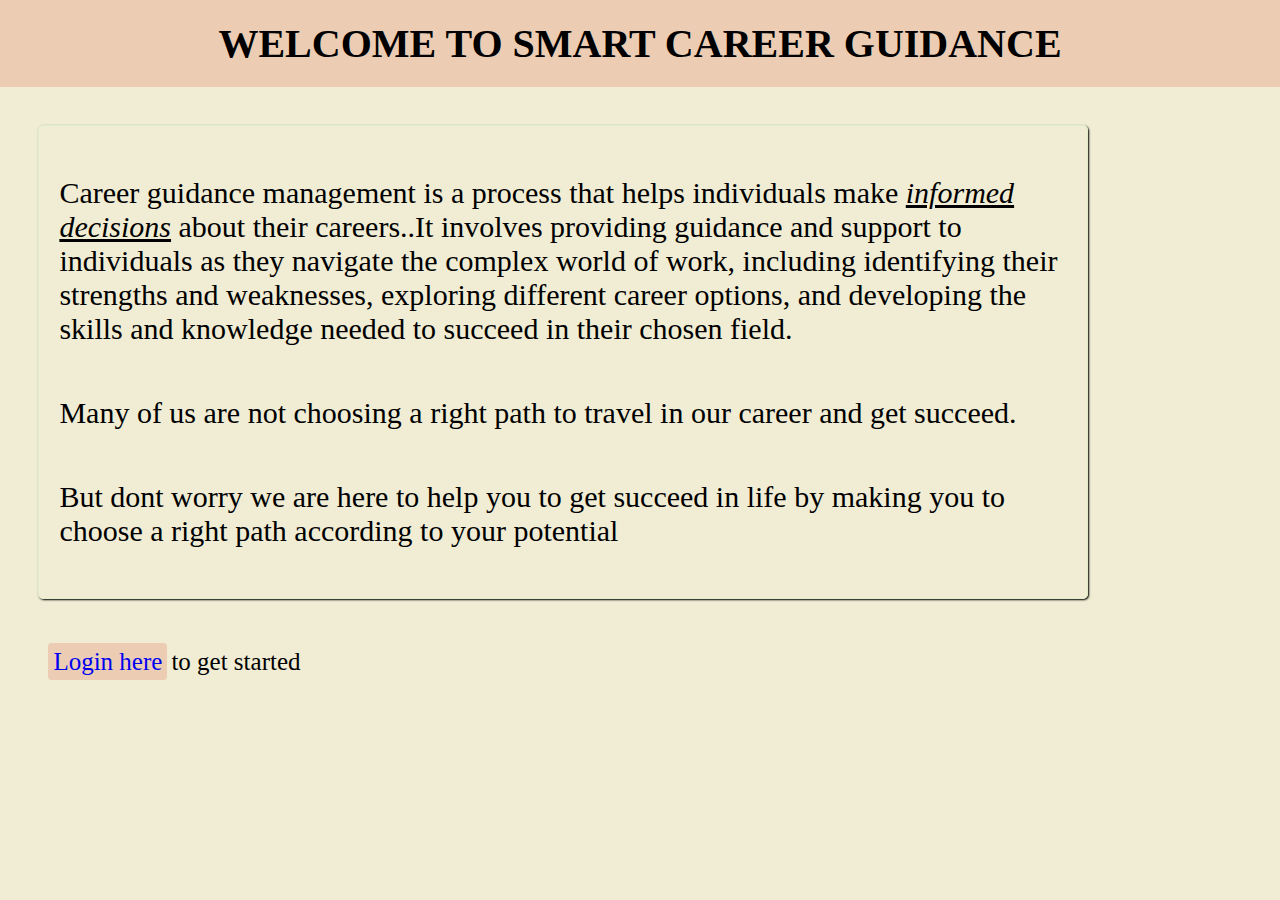
<file: index.html>
<!DOCTYPE html>
<html>
<head>
	<meta charset="utf-8">
	<meta name="viewport" content="width=device-width, initial-scale=1">
	<title>Career Guidance</title>
	<link rel="stylesheet" type="text/css" href="style.css">
</head>
<body>
	<h1 align="CENTER" class="heading">WELCOME TO SMART CAREER GUIDANCE</h1>
	<div class="c">
		<p>Career guidance management is a process that helps individuals make <em><u>informed decisions</u></em> about their careers..It involves providing guidance and support to individuals as they navigate the complex world of work, including identifying their strengths and weaknesses, exploring different career options, and developing the skills and knowledge needed to succeed in their chosen field.
		</p>
		<p>
			Many of us are not choosing a right path to travel in our career and get succeed. </p>
		<p>
			But dont worry we are here to help you to get succeed in life by making you to choose a right path according to your potential
		</p>
	</div>
	<div>
		<a href="s.html">Login here</a>&nbsp<span>to get started</span>
	</div>
</body>
</html>
</file>
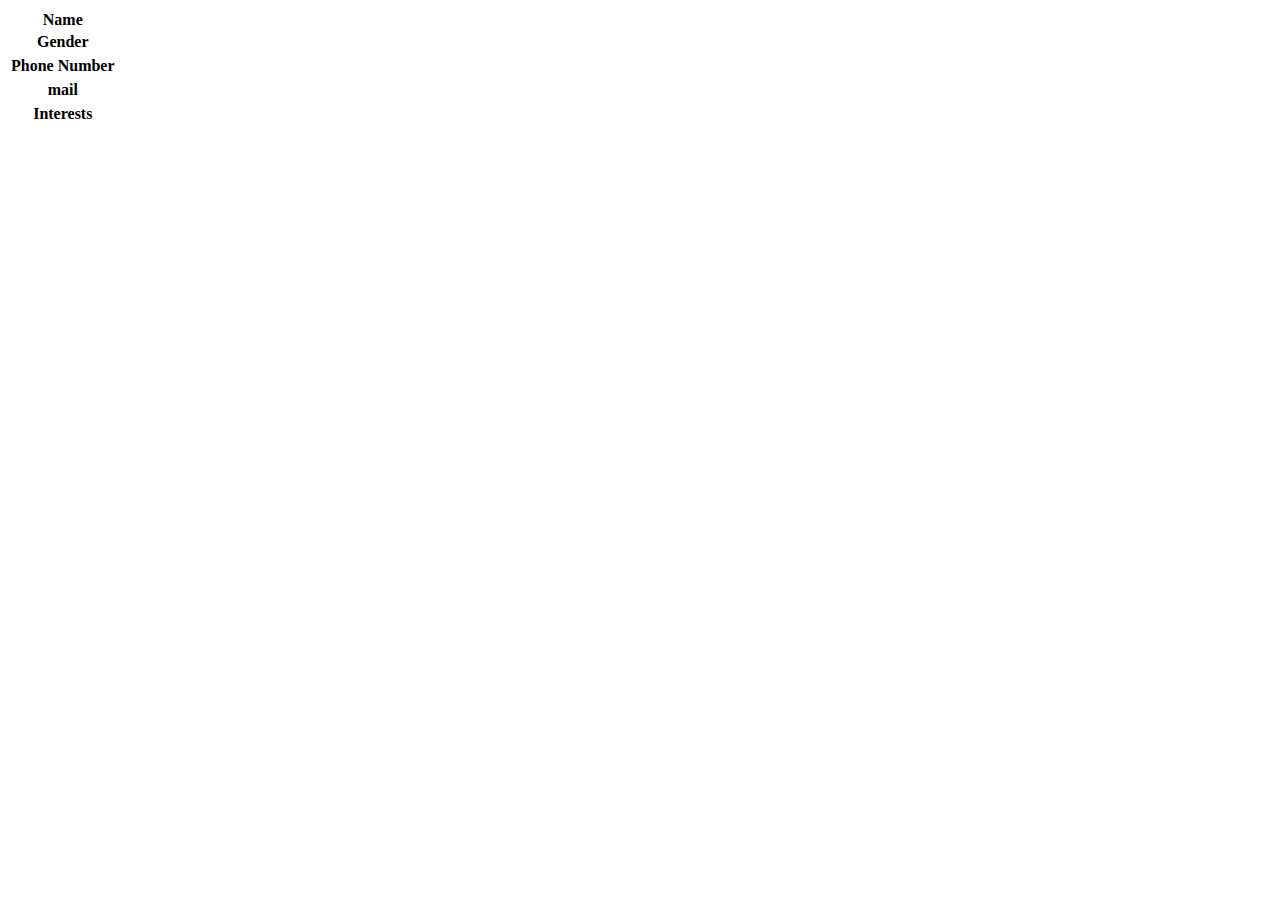
<file: account.html>
<!DOCTYPE html>
<html>
<head>
	<meta charset="utf-8">
	<meta name="viewport" content="width=device-width, initial-scale=1">
	<title></title>
</head>
<body>
	<table>
		<tr>
			<th>Name</th>
			<td></td>
		</tr>
		<tr>
			<th>Gender</th>
			<tr></tr>
		</tr>
		<tr>
			<th>Phone Number</th>
			<tr></tr>
		</tr>
		<tr>
			<th>mail</th>
			<tr></tr>
		</tr>
		<tr>
			<th>Interests</th>
			<tr></tr>
		</tr>
		<tr>
			<th></th>
			<tr></tr>
		</tr>
		<tr>
			<th></th>
			<tr></tr>
		</tr>
	</table>
</body>
</html>
</file>
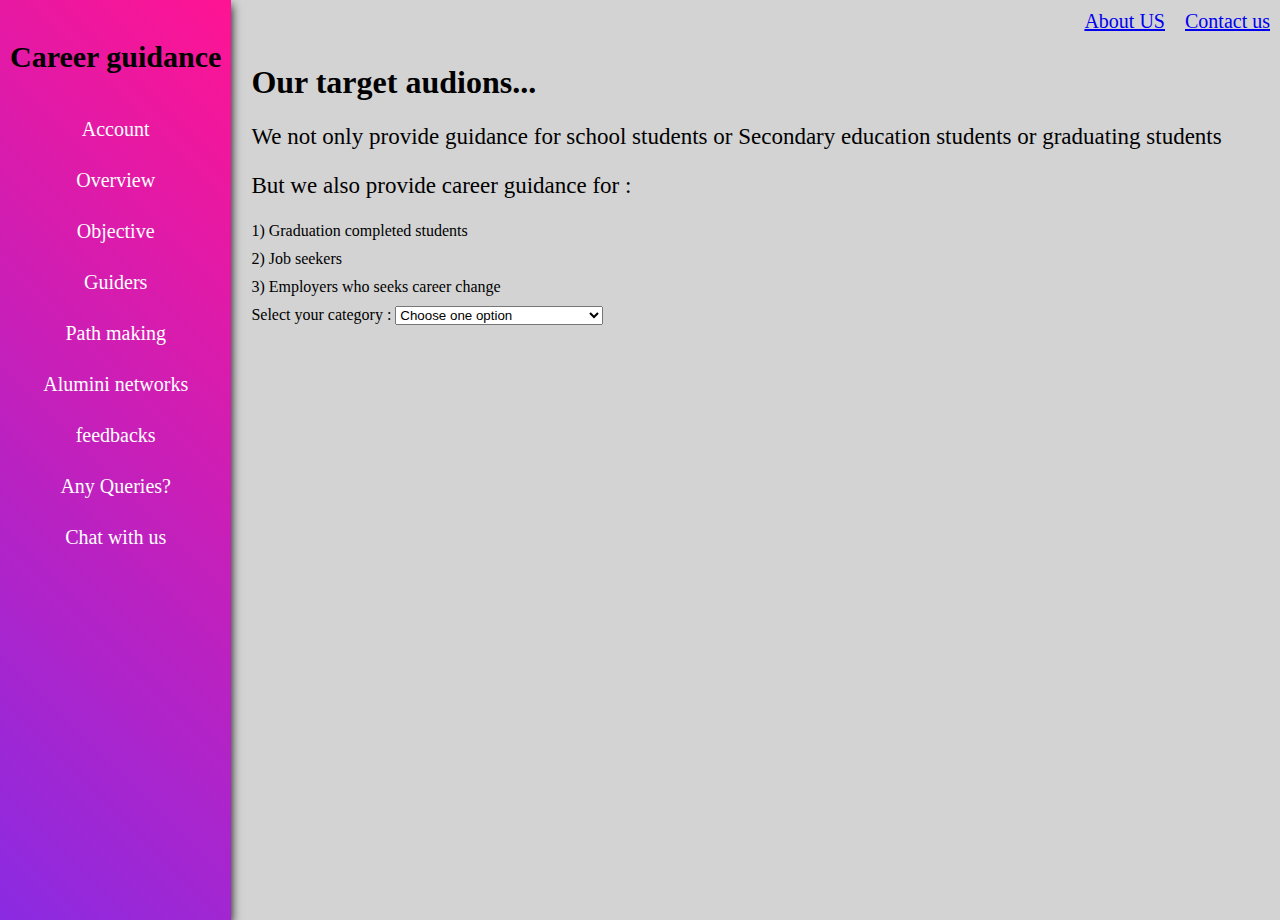
<file: content.html>
<!DOCTYPE html>
<html>
<head>
	<meta charset="utf-8">
	<meta name="viewport" content="width=device-width, initial-scale=1">
	<title></title>
	<link rel="stylesheet" type="text/css" href="content.css">
</head>
<body bgcolor="lightgrey">
	<aside>
		<h3 style="border: 0; color: black; font-size: 30px;">Career guidance</h3>
		<a href="account.html">Account</a>
		<a href="overview.html">Overview</a>
		<a href="objective.html">Objective</a>
		<a href="">Guiders</a>
		<a href="">Path making</a>
		<a href="">Alumini networks</a>
		<a href="">feedbacks</a>
		<a href="">Any Queries?</a>
		<a href="">Chat with us</a>
	</aside>
	<nav>
		<ul>
			<li><a href="#">About US</a></li>
			<li><a href="#">Contact us</a></li>
		</ul>
	</nav>
	<h1>Our target audions...</h1>
	<p>We not only provide guidance for school students or Secondary education students or graduating students</p>
	<p>But we also provide career guidance for : </p>
	<ul class="list">
		<li>1) Graduation completed students</li>
		<li>2) Job seekers</li>
		<li>3) Employers who seeks career change</li>
	</ul>
	<form>
		<label>Select your category : </label>
		<select>
			<option>Choose one option</option>
			<option>High school students</option>
			<option>College and university students</option>
			<option>Graduated students</option>
			<option>Job seekers</option>
			<option>Employees</option>
		</select>
	</form>
</body>
</html>
</file>
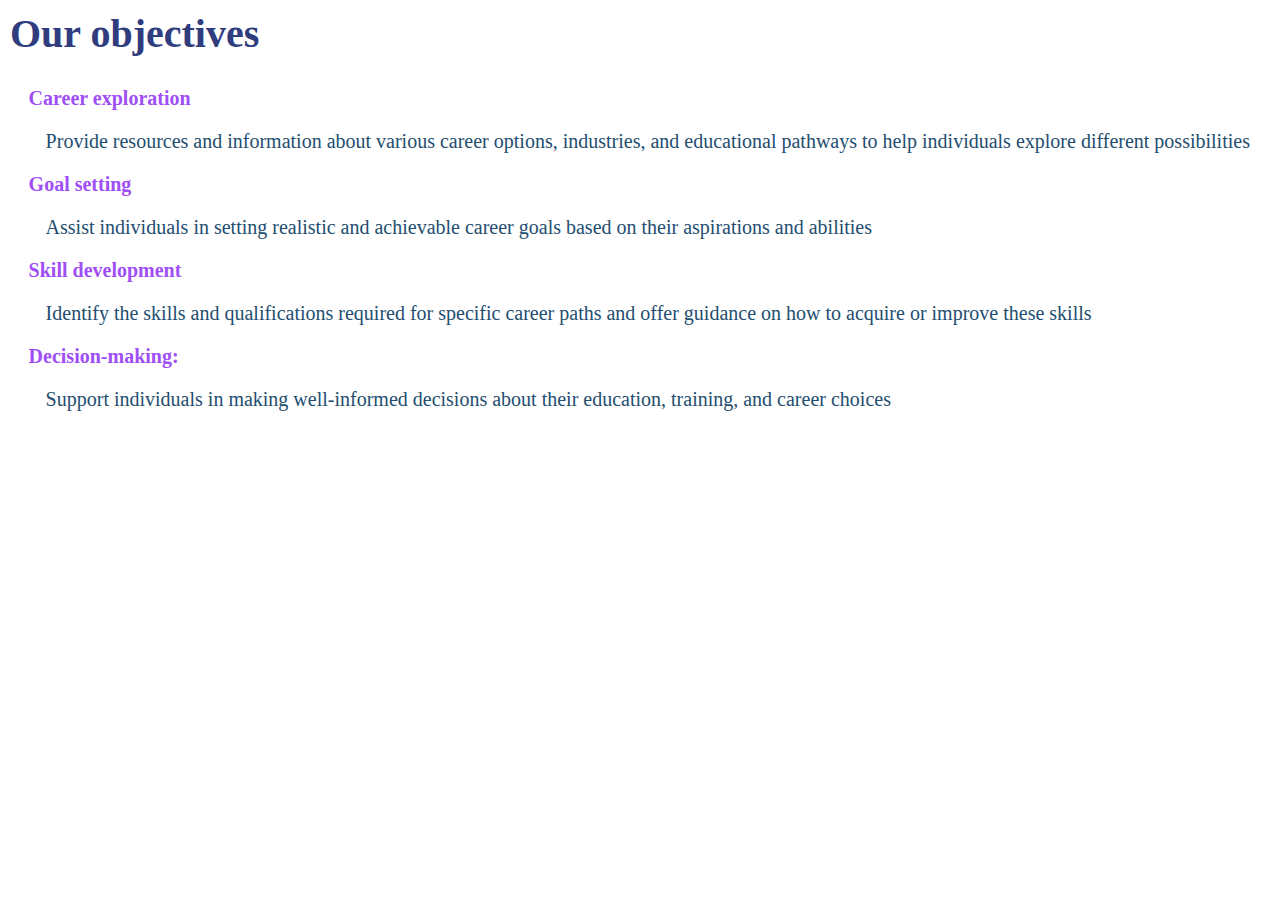
<file: objective.html>
<!DOCTYPE html>
<html>
<head>
	<meta charset="utf-8">
	<meta name="viewport" content="width=device-width, initial-scale=1">
	<title></title>
	<link rel="stylesheet" type="text/css" href="overview.css">
</head>
<body>
	<h1>Our objectives</h1>
	<div class="overview">
		<h3>Career exploration</h3>
		<p>
			Provide resources and information about various career options, industries, and educational pathways to help individuals explore different possibilities
		</p>
		<h3>Goal setting</h3>
		<p>
			Assist individuals in setting realistic and achievable career goals based on their aspirations and abilities
		</p>
		<h3>Skill development</h3>
		<p>
			Identify the skills and qualifications required for specific career paths and offer guidance on how to acquire or improve these skills
		</p>
		<h3>Decision-making: </h3>
		<p>
			Support individuals in making well-informed decisions about their education, training, and career choices
		</p>
	</div>
</body>
</html>
</file>
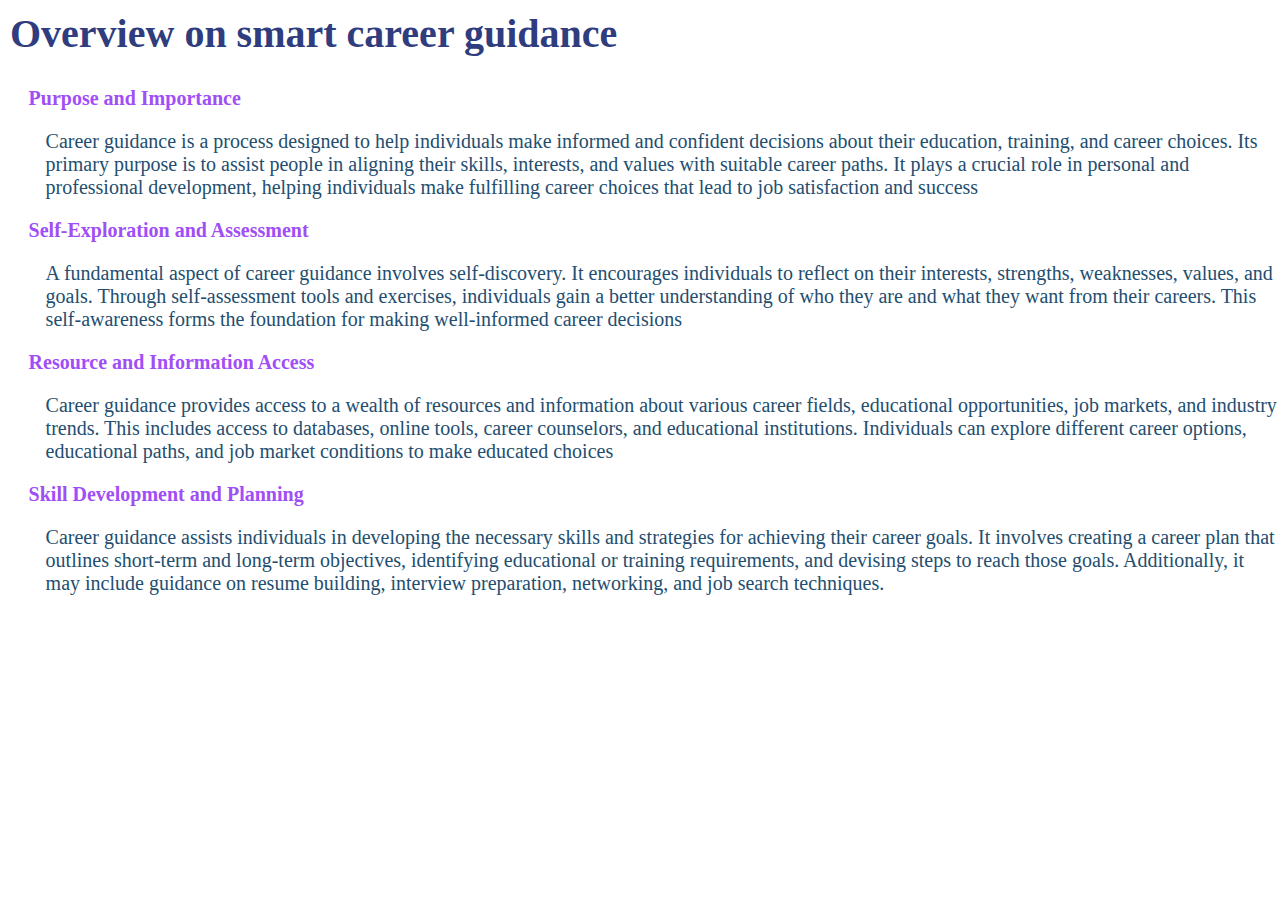
<file: overview.html>
<!DOCTYPE html>
<html>
<head>
	<meta charset="utf-8">
	<meta name="viewport" content="width=device-width, initial-scale=1">
	<title></title>
	<link rel="stylesheet" type="text/css" href="overview.css">
</head>
<body>
	<h1>Overview on smart career guidance</h1>
	<div class="overview">
		<h3>Purpose and Importance</h3>
		<p>
			Career guidance is a process designed to help individuals make informed and confident decisions about their education, training, and career choices. Its primary purpose is to assist people in aligning their skills, interests, and values with suitable career paths. It plays a crucial role in personal and professional development, helping individuals make fulfilling career choices that lead to job satisfaction and success
		</p>
		<h3>Self-Exploration and Assessment</h3>
		<p>
			A fundamental aspect of career guidance involves self-discovery. It encourages individuals to reflect on their interests, strengths, weaknesses, values, and goals. Through self-assessment tools and exercises, individuals gain a better understanding of who they are and what they want from their careers. This self-awareness forms the foundation for making well-informed career decisions
		</p>
		<h3>Resource and Information Access</h3>
		<p>
			Career guidance provides access to a wealth of resources and information about various career fields, educational opportunities, job markets, and industry trends. This includes access to databases, online tools, career counselors, and educational institutions. Individuals can explore different career options, educational paths, and job market conditions to make educated choices
		</p>
		<h3>Skill Development and Planning</h3>
		<p>
			Career guidance assists individuals in developing the necessary skills and strategies for achieving their career goals. It involves creating a career plan that outlines short-term and long-term objectives, identifying educational or training requirements, and devising steps to reach those goals. Additionally, it may include guidance on resume building, interview preparation, networking, and job search techniques.
		</p>
	</div>
</body>
</html>
</file>
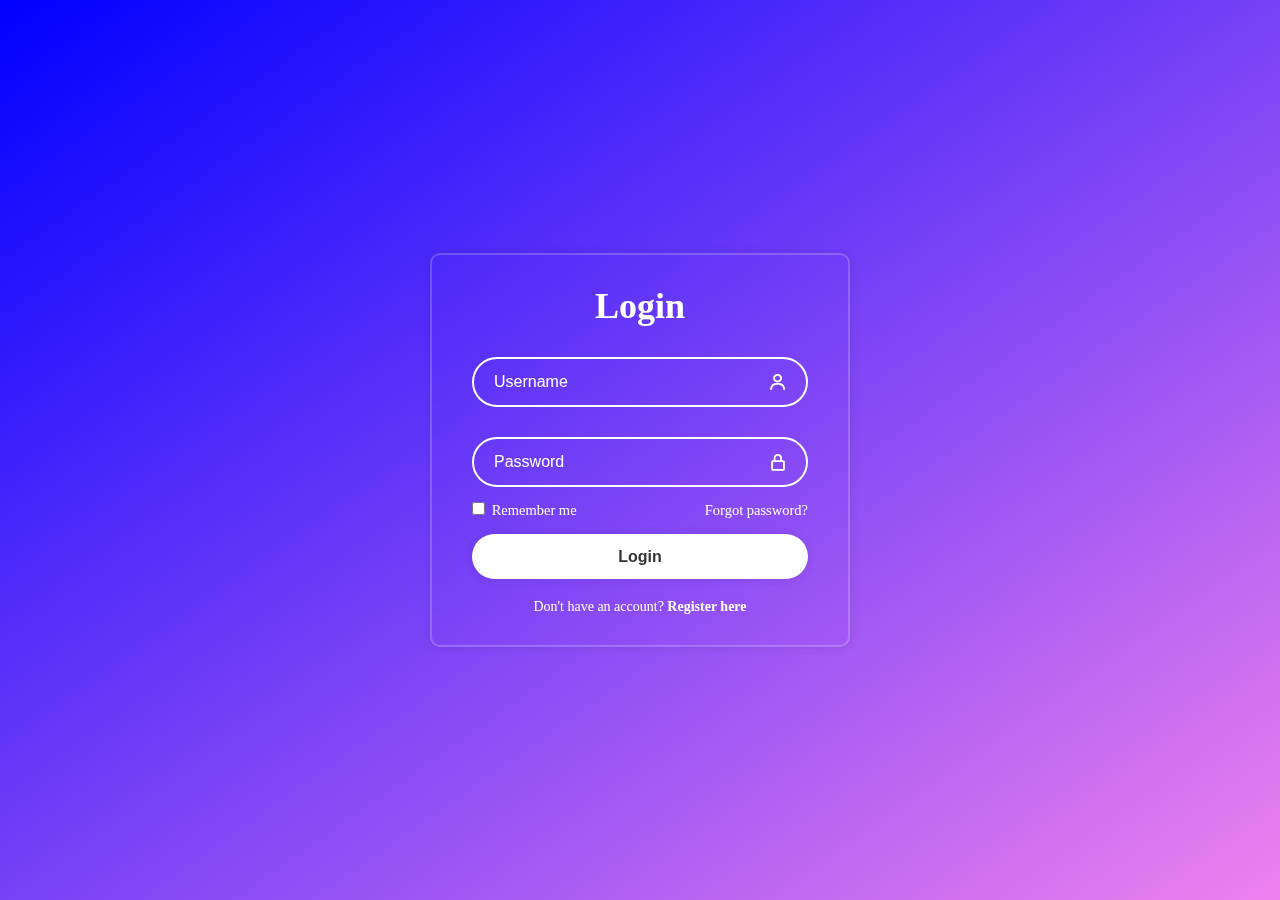
<file: s.html>
<!DOCTYPE html>
<html>
<head>
	<meta charset="utf-8">
	<meta name="viewport" content="width=device-width, initial-scale=1">
	<meta http-equiv="X-UA-Compatible" content="IE=edge">
	<title></title>
	<link href='https://unpkg.com/boxicons@2.1.4/css/boxicons.min.css' rel='stylesheet'>
	<link rel="stylesheet" type="text/css" href="style1.css">
</head>
<body>
	<div class="wrapper">
		<form action="content.html">
			<h1>Login</h1>
			<div class="input-box">
				<input type="text" name="username" placeholder="Username" required>
				<i class='bx bx-user'></i>
			</div>
			<div class="input-box">
				<input type="password" name="username" placeholder="Password" required>
				<i class='bx bx-lock-alt' ></i>
			</div>
			<div class="remember-forgot">
				<label><input type="checkbox"> Remember me</label>
				<a href="#">Forgot password?</a>
			</div>
			<button type="submit" class="btn">Login</button>
			<div class="register-link">
				<p>Don't have an account? <a href="#">Register here</a></p>
			</div>
		</form>
	</div>
</body>
</html>
</file>
<file: style.css>
body{
	background: #F0EDD4;
	margin: 0;
	padding: 0;
}

h1{
	font-size: 40px;
	background: #ECCDB4;
	margin: 0;
	width: 100%;
	padding: 20px 0px 20px 0px;
	font-weight: bolder;
}

p{
	padding: 10px;
	font-size: 30px;
}

.c{
	
	border: 1px solid #E1ECC8;
	box-shadow: 1px 1px 2px black;
	border-radius: 5px;
}
div{
	margin: 3% 15% 0% 3%;
	padding: 10px;	
}

a{
	text-decoration: none;
	border: 1px solid #ECCDB4;
	background: #ECCDB4;
	border-radius: 4px;
	font-size: 25px;
	padding: 4px;

}
a:hover{
	background: rgb(254, 161, 161);
}
span{
	font-size: 25px;
}
</file>
<file: content.css>
body,nav,ul{
	margin: 0;
	padding: 0;
}
aside{
	background: linear-gradient(45deg,blueviolet,deeppink);
	float: left;
	text-align: center;
	box-shadow: 0px 5px 10px black;
	height: 100vh;
	padding: 10px;
	margin-right: 20px;
}
aside a{
	display: block;
	text-decoration: none;
	color: white;
	font-size: 20px;
	padding: 14px 25px;
}
aside a:hover{
	background: linear-gradient(45deg,deeppink,coral);
	border-radius: 50px;
	box-shadow: 0 0 5px black;
}

nav ul{
	display: flex;
	flex-direction: row;
	justify-content: end;

}
nav ul li{
	display: inline-block;
	padding: 10px;
	font-size: 20px;
}
p{
	font-size: 23px;
}
.list li{
	margin: 10px;
	list-style-position: inside;
	list-style-type: none;
}
</file>
<file: overview.css>
body,h1{
	margin: 0;
	padding: 0;
	background: Pink #FBEAEB;
}
h1{
	font-size: 40px;
	color:  #2F3C7E;
	padding: 10px;
}
.overview{
	margin-left: 2%;
}
h3{
	
	padding-left: 3px;
	font-size: 20px;
	color: #A04EF6;
}
.overview p{
	padding-left: 20px;
	font-size: 20px;
	color: #234E70;
}
</file>
<file: style1.css>
*{
	margin: 0;
	border: 0;
	box-sizing: border-box;
}
body{
	display: flex;
	justify-content: center;
	align-items: center;
	height: 100vh;
	background-image: linear-gradient(to bottom right,blue, violet);
}
.wrapper{
	width: 420px;
	background-color: transparent;
	color: white;
	border-radius: 10px;
	padding: 30px 40px;
	border: 2px solid rgba(255, 255, 255, 0.2);
	box-shadow: 0 0 10px rgba(0, 0, 0, 0.1);
	backdrop-filter: blur(10px);
}
.wrapper h1{
	font-size: 36px;
	text-align: center;
}
.wrapper .input-box{
	position: relative;
	width: 100%;
	height: 50px;
	margin: 30px 0px;
}
input[type=password],input[type=text]{
	width: 100%;
	height: 100%;
	background: transparent;
	border: none;
	outline: none;
	border: 2px solid white;
	border-radius: 50px;
	font-size: 16px;
	padding: 20px 45px 20px 20px;
	color: #fff;
}
.input-box input::placeholder{
	color: #fff;
}
.input-box i{
	position: absolute;
	right: 20px;
	top: 50%;
	transform: translateY(-50%);
	font-size: 20px;
}
.wrapper .remember-forgot{
	display: flex;
	justify-content: space-between;
	font-size: 14.5px;
	margin: -15px 0 15px;
}
.remember-forgot label input{
	accent-color: #fff;
	margin-right: 3px;
}
.remember-forgot a{
	text-decoration: none;
	color: #fff;
}
.remember-forgot a:hover{
	text-decoration: underline;
}
.wrapper .btn{
	width: 100%;
	height: 45px;
	background-color: #fff;
	border: none;
	outline: none;
	border-radius: 50px;
	box-shadow: 0 0 10px rgba(0, 0, 0, 0.1);
	cursor: pointer;
	font-size: 16px;
	color: #333;
	font-weight: 700;
}
.wrapper .register-link{
	font-size: 14px;
	text-align: center;
	margin-top: 20px;
}
.register-link p a{
	color: #fff;
	text-decoration: none;
	font-weight: 600;
}
.register-link p a:hover{
	text-decoration: underline;
}
</file>
